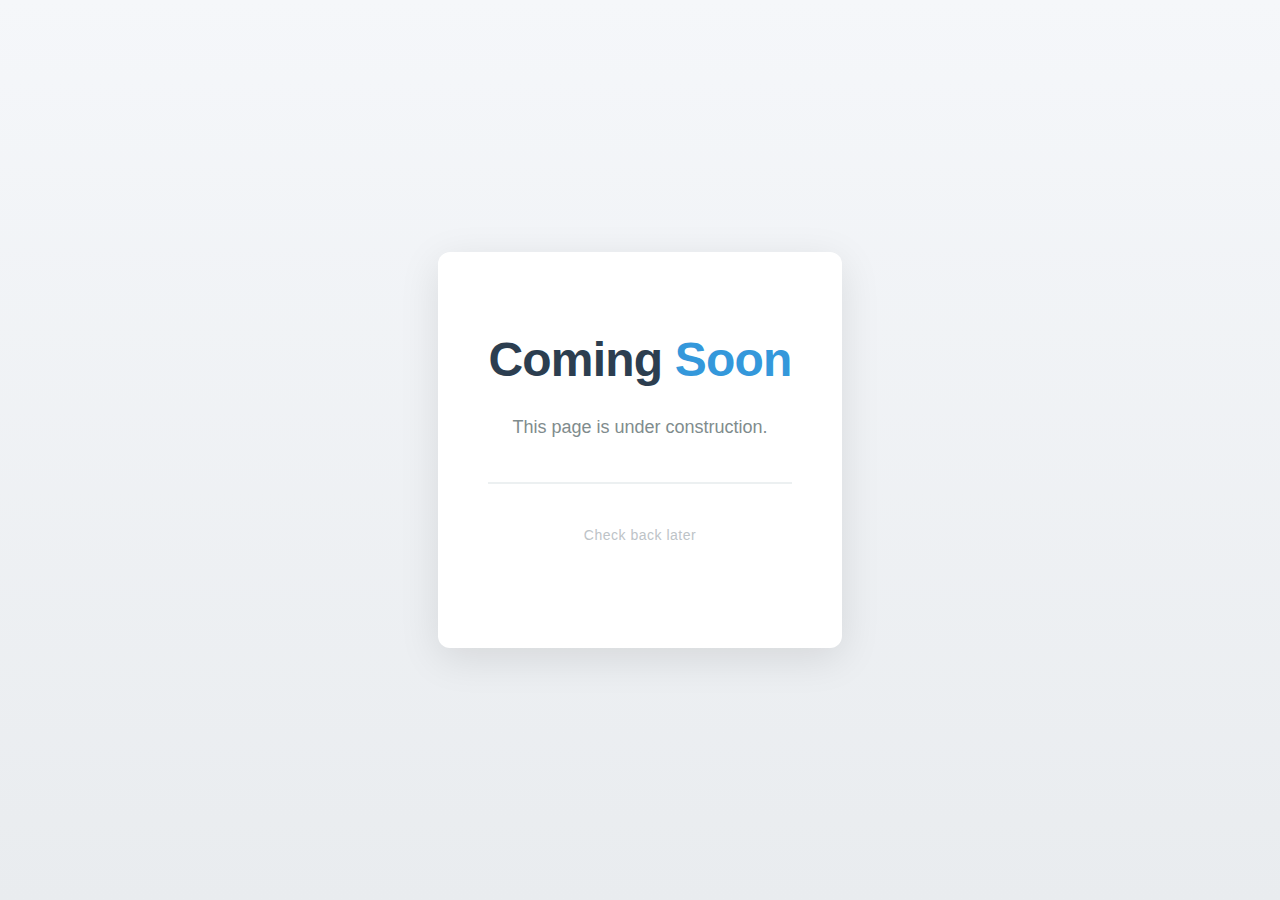
<file: index.html>
<!DOCTYPE html>
<html lang="en">
<head>
    <meta charset="UTF-8">
    <meta name="viewport" content="width=device-width, initial-scale=1.0">
    <title>Coming Soon</title>
    <style>
        * {
            margin: 0;
            padding: 0;
            box-sizing: border-box;
        }

        body {
            font-family: 'Segoe UI', Tahoma, Geneva, Verdana, sans-serif;
            background: linear-gradient(180deg, #f5f7fa 0%, #e9ecef 100%);
            min-height: 100vh;
            display: flex;
            justify-content: center;
            align-items: center;
            overflow: hidden;
        }

        .container {
            text-align: center;
            background: white;
            padding: 80px 50px;
            border-radius: 12px;
            box-shadow: 0 10px 40px rgba(0, 0, 0, 0.1);
            max-width: 650px;
            animation: slideIn 0.6s ease-out;
        }

        @keyframes slideIn {
            from {
                opacity: 0;
                transform: translateY(-40px);
            }
            to {
                opacity: 1;
                transform: translateY(0);
            }
        }

        h1 {
            font-size: 48px;
            color: #2c3e50;
            margin-bottom: 25px;
            font-weight: 700;
            letter-spacing: -0.8px;
        }

        p {
            font-size: 18px;
            color: #7f8c8d;
            margin-bottom: 20px;
            line-height: 1.7;
        }

        .accent {
            color: #3498db;
        }

        .subtitle {
            font-size: 14px;
            color: #bdc3c7;
            margin-top: 40px;
            padding-top: 40px;
            border-top: 2px solid #ecf0f1;
            letter-spacing: 0.5px;
        }
    </style>
</head>
<body>
    <div class="container">
        <h1>Coming <span class="accent">Soon</span></h1>
        <p>This page is under construction.</p>
        <p class="subtitle">Check back later</p>
    </div>
</body>
</html>
</file>
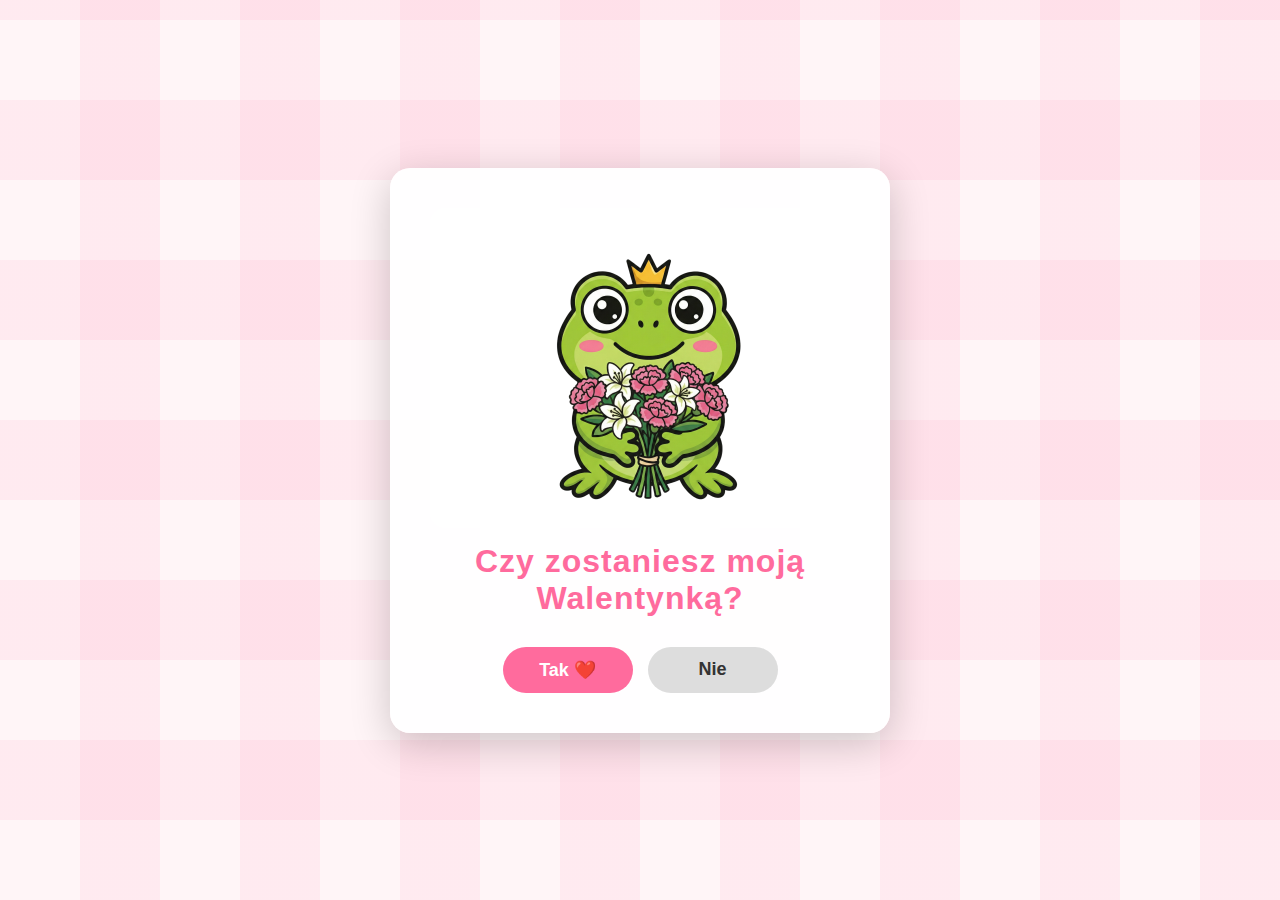
<file: valentine/index.html>
<!DOCTYPE html>
<html lang="en">
<head>
    <meta charset="UTF-8">
    <meta name="viewport" content="width=device-width, initial-scale=1.0">
    <title>Will You Be My Valentine?</title>
    <link rel="stylesheet" href="style.css">
</head>
<body>
    <div class="container">
        <div class="content">
            <div id="originalContent">
                <div class="image-container">
                    <img id="valentineImage" src="images/flowers.png" alt="Frog holding flowers" class="valentine-image">
                </div>

                <h1 class="valentine-text">Czy zostaniesz moją Walentynką?</h1>

                <div class="button-container">
                    <button id="yesBtn" class="btn btn-yes">Tak ❤️</button>
                    <button id="noBtn" class="btn btn-no">Nie</button>
                </div>
            </div>

            <div id="successContent" style="display: none;">
                <div class="image-container">
                    <img id="successImage" src="images/heart.png" alt="Frog holding heart" class="valentine-image">
                </div>

                <h1 class="valentine-text">Witaj moja Walentynko! Widzimy się za tydzień💕</h1>
            </div>
        </div>
    </div>

    <script src="script.js"></script>
</body>
</html>
</file>
<file: valentine/style.css>
* {
    margin: 0;
    padding: 0;
    box-sizing: border-box;
}

body {
    font-family: 'Arial', sans-serif;
    background-color: #fff5f7;
    background-image: 
        repeating-linear-gradient(0deg, transparent, transparent 80px, rgba(255, 107, 157, 0.08) 80px, rgba(255, 107, 157, 0.08) 160px),
        repeating-linear-gradient(90deg, transparent, transparent 80px, rgba(255, 107, 157, 0.08) 80px, rgba(255, 107, 157, 0.08) 160px);
    min-height: 100vh;
    display: flex;
    justify-content: center;
    align-items: center;
    overflow: hidden;
    position: relative;
}



.container {
    width: 100%;
    height: 100vh;
    display: flex;
    justify-content: center;
    align-items: center;
    position: relative;
    z-index: 1;
}

.content {
    text-align: center;
    background: rgba(255, 255, 255, 0.95);
    padding: 40px 40px;
    border-radius: 20px;
    box-shadow: 0 10px 40px rgba(0, 0, 0, 0.2);
    max-width: 500px;
    animation: fadeIn 0.5s ease-in;
}

@keyframes fadeIn {
    from {
        opacity: 0;
        transform: scale(0.9);
    }
    to {
        opacity: 1;
        transform: scale(1);
    }
}

.image-container {
    margin-bottom: 15px;
    position: relative;
    height: 320px;
    display: flex;
    justify-content: center;
    align-items: center;
    background: white;
    border-radius: 15px;
}

.valentine-image {
    max-width: 100%;
    max-height: 100%;
    border-radius: 10px;
}

.image-placeholder {
    color: #999;
    font-size: 16px;
    font-style: italic;
}

.valentine-text {
    font-size: 32px;
    color: #ff6b9d;
    margin-bottom: 30px;
    font-weight: bold;
    letter-spacing: 1px;
}

.button-container {
    display: flex;
    gap: 15px;
    justify-content: center;
    flex-wrap: wrap;
}

.btn {
    padding: 12px 30px;
    font-size: 18px;
    border: none;
    border-radius: 25px;
    cursor: pointer;
    font-weight: bold;
    transition: all 0.3s ease;
    position: relative;
    min-width: 130px;
}

.btn-yes {
    background-color: #ff6b9d;
    color: white;
}

.btn-yes:hover {
    background-color: #ff4757;
    box-shadow: 0 5px 20px rgba(255, 107, 157, 0.4);
}

.btn-no {
    background-color: #ddd;
    color: #333;
}

.btn-no:hover {
    background-color: #bbb;
}

.btn-no.escaping {
    position: fixed;
    z-index: 10;
}
</file>
